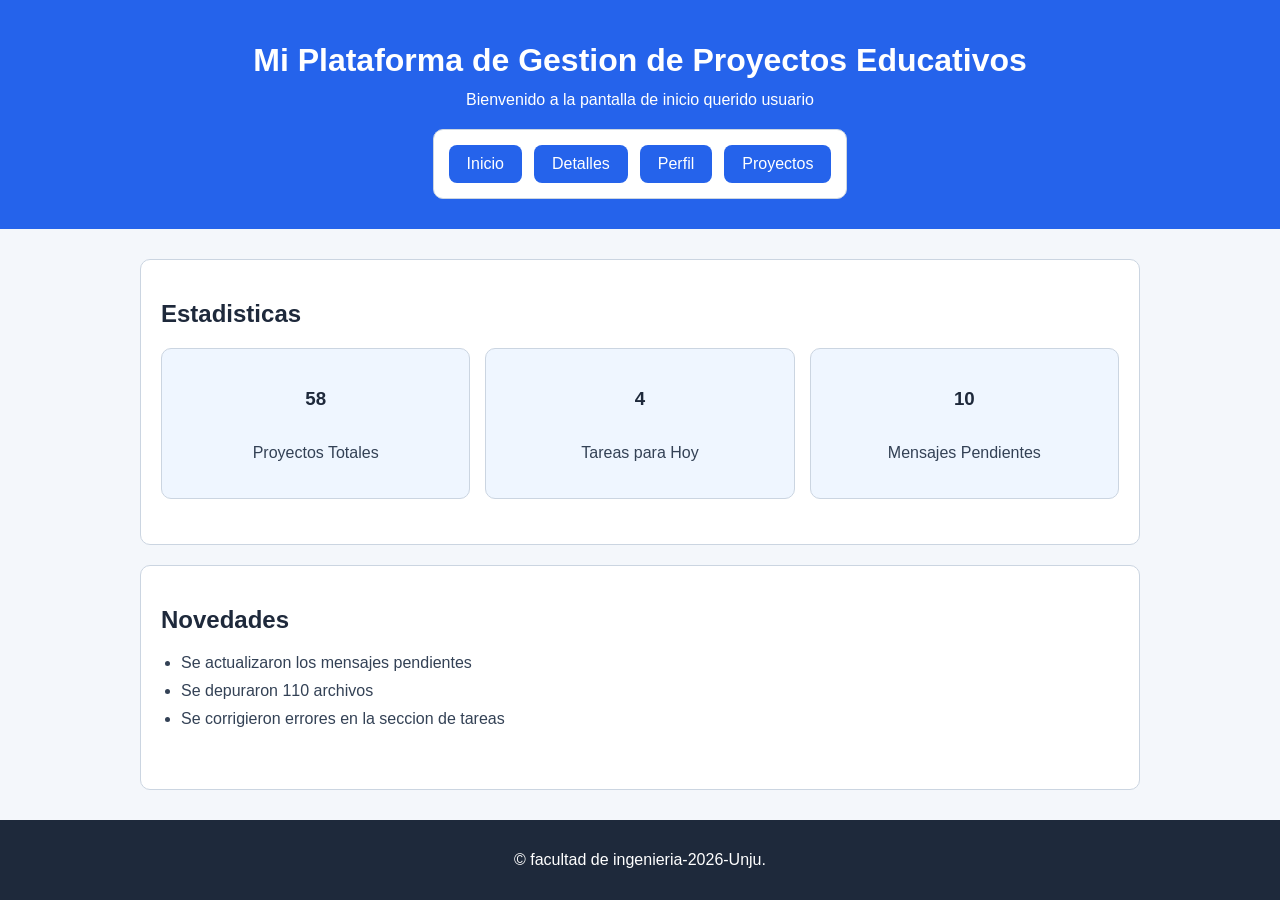
<file: index.html>
<!DOCTYPE html>
<html lang="es">
<head>
    <meta charset="UTF-8">
    <meta name="viewport" content="width=device-width, initial-scale=1.0">
    <title>Inicio</title>
    <link rel="stylesheet" href="static/css/style.css">
</head>
<body>
    <header class="encabezado-principal">
        <h1>Mi Plataforma de Gestion de Proyectos Educativos</h1>
        <p>Bienvenido a la pantalla de inicio querido usuario</p>
        <nav>
            <a class="nav-link" href="index.html">Inicio</a>
            <a class="nav-link" href="detalle.html">Detalles</a>
            <a class="nav-link" href="perfil.html">Perfil</a>
            <a class="nav-link" href="proyectos.html">Proyectos</a>
        </nav>
    </header>

    <main class="main-index">
        <section class="section-index">
            <h2>Estadisticas</h2>
            <div class="contenedor-tarjetas">
                <article class="tarjeta-resumen">
                    <h3>58</h3>
                    <p>Proyectos Totales</p>
                </article>

                <article class="tarjeta-resumen">
                    <h3>4</h3>
                    <p>Tareas para Hoy</p>
                </article>

                <article class="tarjeta-resumen">
                    <h3>10</h3>
                    <p>Mensajes Pendientes</p>
                </article>
            </div>
        </section>

        <section class="panel">
            <h2>Novedades</h2>
            <ul class="lista-novedades">
                <li>Se actualizaron los mensajes pendientes</li>
                <li>Se depuraron 110 archivos</li>
                <li>Se corrigieron errores en la seccion de tareas</li>
            </ul>
        </section>
    </main>

    <footer>
        <p>&copy; facultad de ingenieria-2026-Unju.</p>
    </footer>
</body>
</html>
</file>
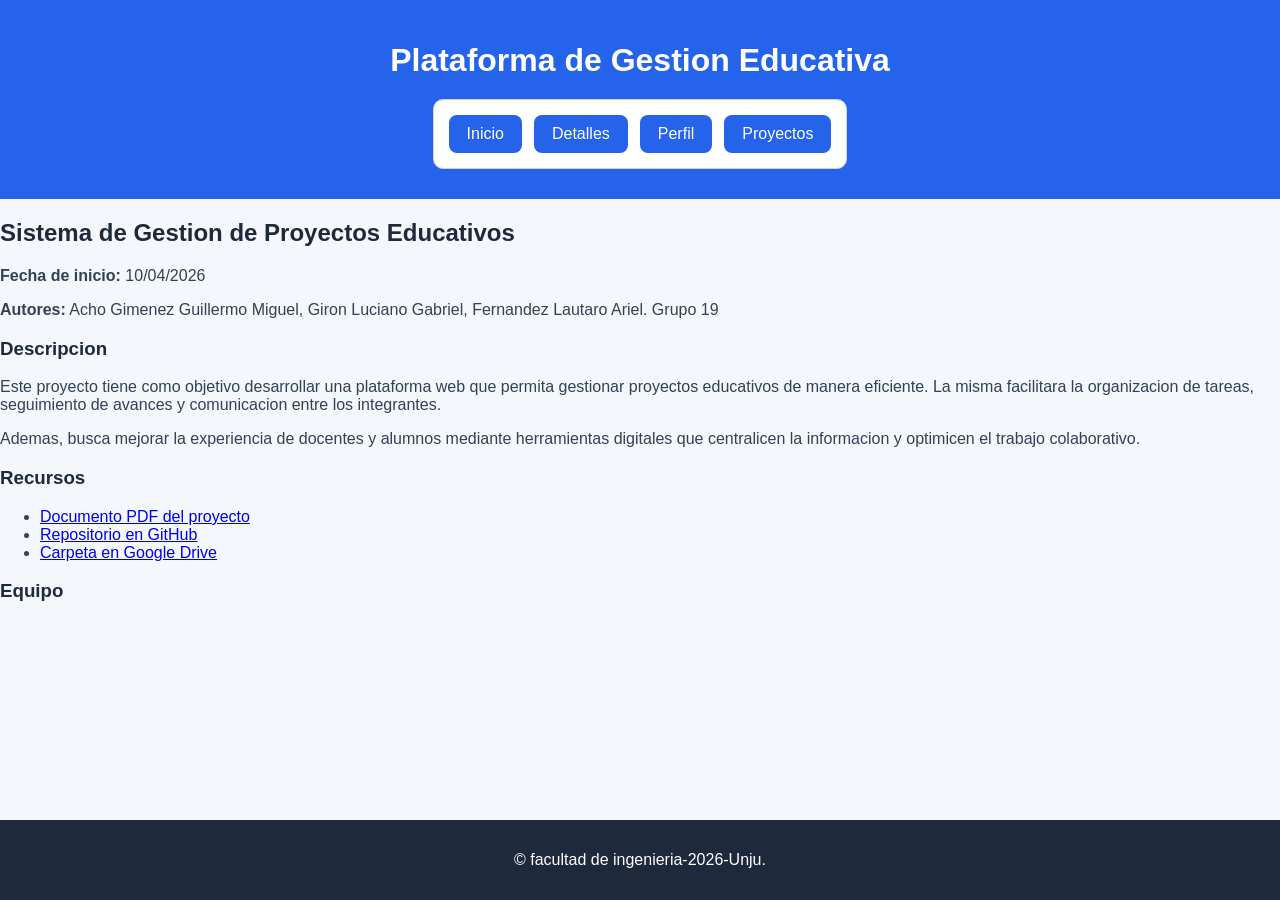
<file: detalle.html>
<!DOCTYPE html>
<html lang="es">
<head>
    <meta charset="UTF-8">
    <meta name="viewport" content="width=device-width, initial-scale=1.0">
    <title>Detalle del Proyecto</title>
    <link rel="stylesheet" href="static/css/style.css">
</head>
<body>
    <header class="encabezado-principal">
        <h1>Plataforma de Gestion Educativa</h1>
        <nav>
            <a class="nav-link" href="index.html">Inicio</a>
            <a class="nav-link" href="detalle.html">Detalles</a>
            <a class="nav-link" href="perfil.html">Perfil</a>
            <a class="nav-link" href="proyectos.html">Proyectos</a>
        </nav>
    </header>

    <main class="centrar">
        <section>
            <h2>Sistema de Gestion de Proyectos Educativos</h2>
            <p><strong>Fecha de inicio:</strong> 10/04/2026</p>
            <p><strong>Autores:</strong> Acho Gimenez Guillermo Miguel, Giron Luciano Gabriel, Fernandez Lautaro Ariel. Grupo 19</p>
        </section>

        <section class="centrar">
            <h3>Descripcion</h3>
            <p>
                Este proyecto tiene como objetivo desarrollar una plataforma web que permita
                gestionar proyectos educativos de manera eficiente. La misma facilitara la
                organizacion de tareas, seguimiento de avances y comunicacion entre los integrantes.
            </p>

            <p>
                Ademas, busca mejorar la experiencia de docentes y alumnos mediante herramientas
                digitales que centralicen la informacion y optimicen el trabajo colaborativo.
            </p>
        </section>

        <section>
            <h3>Recursos</h3>
            <ul>
                <li><a href="#">Documento PDF del proyecto</a></li>
                <li><a href="#">Repositorio en GitHub</a></li>
                <li><a href="#">Carpeta en Google Drive</a></li>
            </ul>
        </section>

        <section>
            <h3>Equipo</h3>
            <ul>
            </ul>
        </section>
    </main>

    <footer>
        <p>&copy; facultad de ingenieria-2026-Unju.</p>
    </footer>
</body>
</html>
</file>
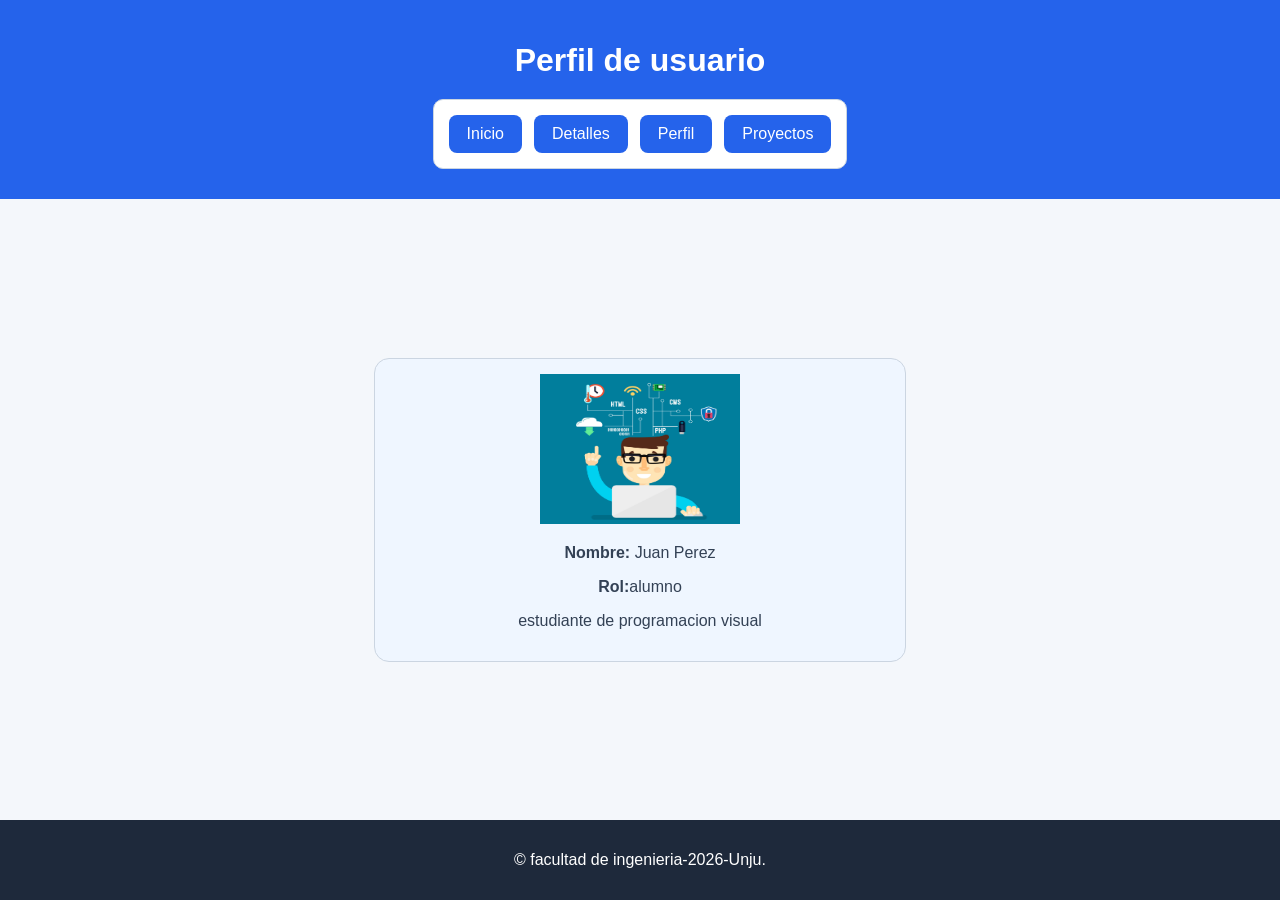
<file: perfil.html>
<!DOCTYPE html>
<html lang="es">
<head>
    <meta charset="UTF-8">
    <meta name="viewport" content="width=device-width, initial-scale=1.0">
    <title>Perfil de usuario- sistema educativo </title>
    <link rel="stylesheet" href="static/css/style.css">
</head>
<body>
    <header class="encabezado-principal">
        <h1>Perfil de usuario</h1>
        <nav>
            <a class="nav-link" href="index.html">Inicio</a>
            <a class="nav-link" href="detalle.html">Detalles</a>
            <a class="nav-link" href="perfil.html">Perfil</a>
            <a class="nav-link" href="proyectos.html">Proyectos</a>
        </nav>

    </header> 

    <main class="main-perfil">
        <article class="contenedor-perfil">
            <img src="static/img/prgramador.jpg" alt="Foto de perfil" class="imagen-perfil" >
            <p><strong>Nombre:</strong> Juan Perez</p>
            <p><strong>Rol:</strong>alumno</p>
            <p>estudiante de programacion visual</p>
        </article>
        
    </main>

    <footer>
        <p>&copy; facultad de ingenieria-2026-Unju.</p>
    </footer>
</body>
</html>
</file>
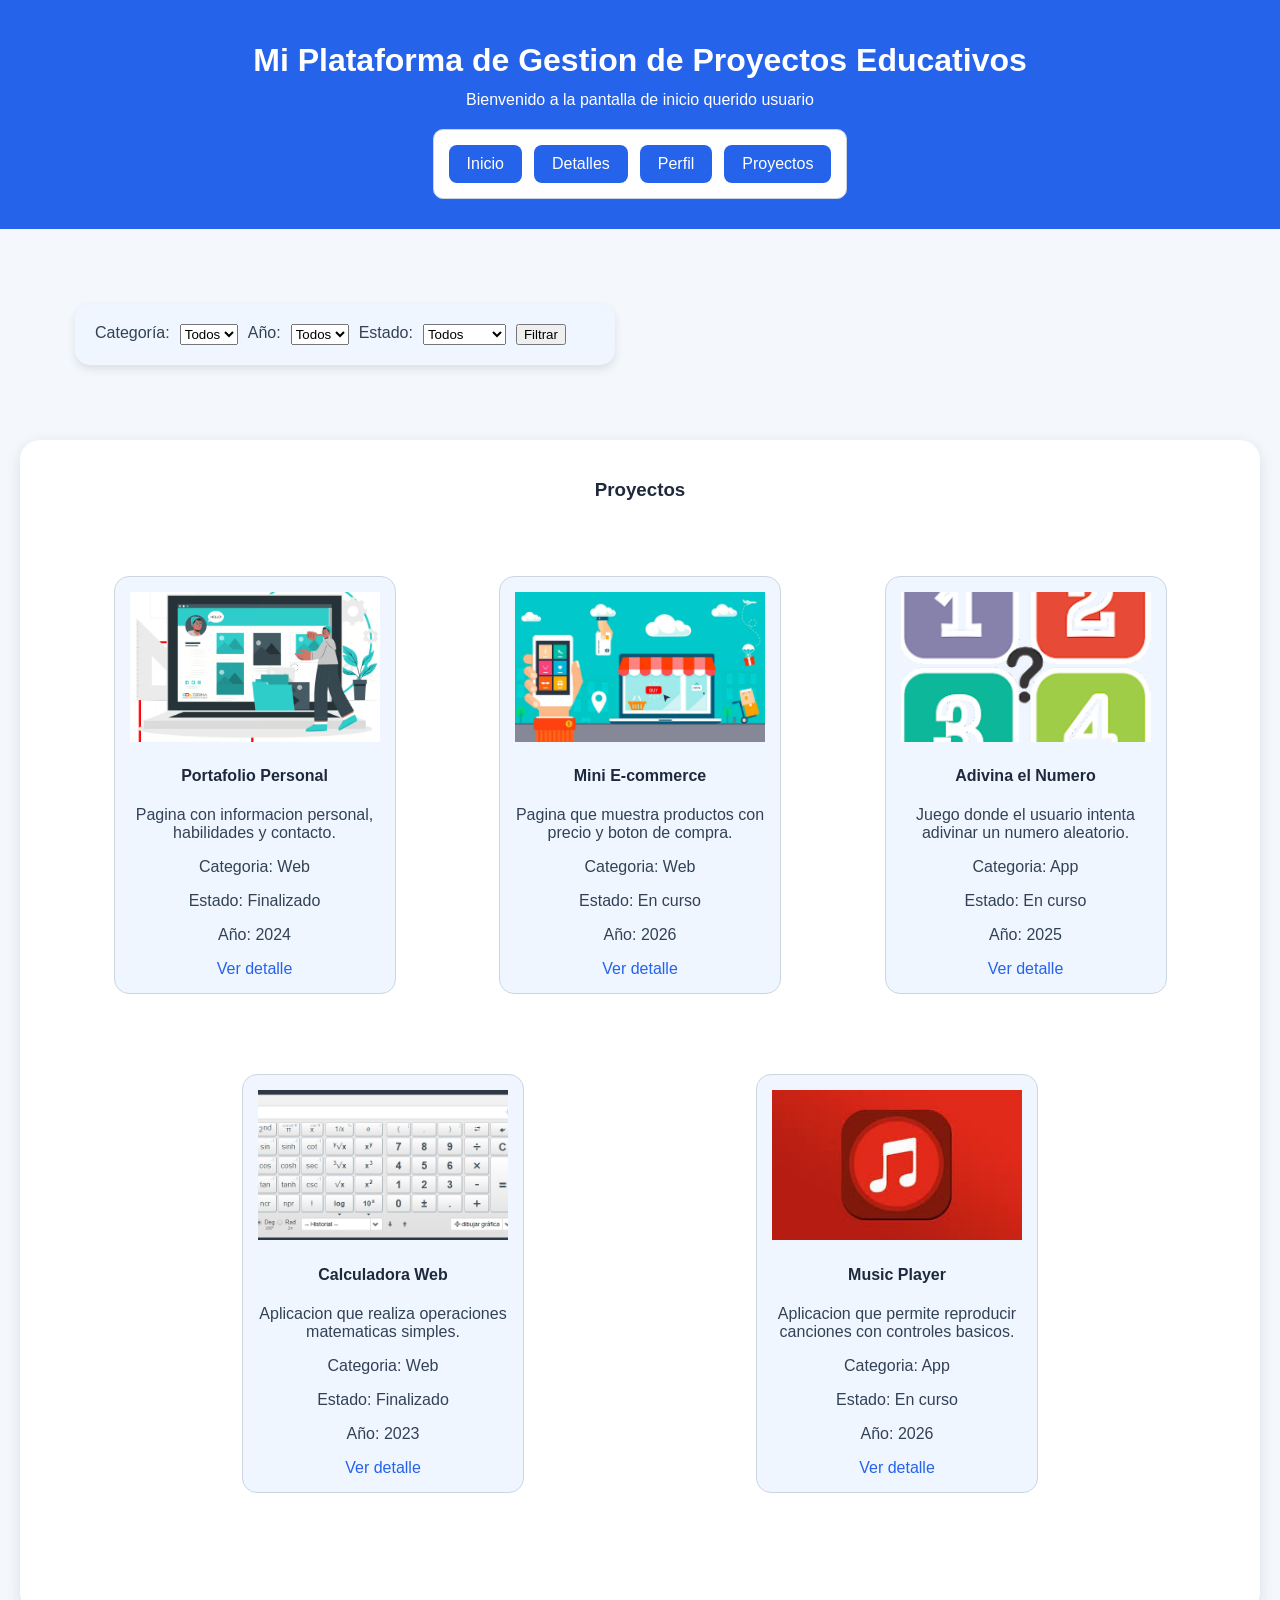
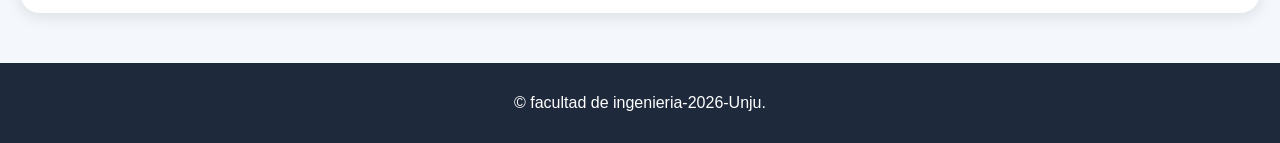
<file: proyectos.html>
<!DOCTYPE html>
<html lang="es">
<head>
    <meta charset="UTF-8">
    <meta name="viewport" content="width=device-width, initial-scale=1.0">
    <title>Proyectos</title>
    <link rel="stylesheet" href="static/css/style.css">
</head>
<body>
    <header class="encabezado-principal">
        <h1>Mi Plataforma de Gestion de Proyectos Educativos</h1>
        <p>Bienvenido a la pantalla de inicio querido usuario</p>
        <nav>
            <a class="nav-link" href="index.html">Inicio</a>
            <a class="nav-link" href="detalle.html">Detalles</a>
            <a class="nav-link" href="perfil.html">Perfil</a>
            <a class="nav-link" href="proyectos.html">Proyectos</a>
        </nav>
    </header>

    <main>
        <aside>
          <form class="contenedor-Filtro"> 
            <label>Categoría:</label>
            <select id="categoria" class="filtro">
                <option value="todos">Todos</option>
                <option value="web">Web</option>
                <option value="app">App</option>
            </select>
            <label>Año:</label>
            <select id="año"  class="filtro">
                <option value="todos">Todos</option>
                <option value="2023">2023</option>
                <option value="2024">2024</option>
                <option value="2025">2025</option>
                <option value="2026">2026</option>
            </select>
            <label>Estado:</label>
            <select id="estado"  class="filtro">
                <option value="todos">Todos</option>
                <option value="curso">En curso</option>
                <option value="finalizado">Finalizado</option>
            </select>
            <button type="submit">Filtrar</button>
          </form> 
        </aside>
    <div class="bloque-proyectos">
        <h3 class="subtitulo">Proyectos</h3>

        <section class="contenedor-proyectos">
        
            <article class="proyectos">
                <img src="static/img/portafolio.avif" alt="portafolio" class="imagen">
                <h4 class="titulo-proyecto">Portafolio Personal</h4>
                <p>Pagina con informacion personal, habilidades y contacto.</p>
                <p>Categoria: Web</p>
                <p>Estado: Finalizado</p>
                <p>Año: 2024</p>
                <a href="detalle.html" class="detalle-link">Ver detalle</a>
            </article>

            <article class="proyectos">
                <img src="static/img/E-commerce.jpg" alt="Mini E-commerce" class="imagen">
                <h4 >Mini E-commerce</h4>
                <p>Pagina que muestra productos con precio y boton de compra.</p>
                <p>Categoria: Web</p>
                <p>Estado: En curso</p>
                <p>Año: 2026</P>
                <a href="detalle.html"class="detalle-link" >Ver detalle</a>
            </article>

            <article class="proyectos">
                <img src="static/img/juego.jpg" alt="Juego adivina el numero" class="imagen">
                <h4>Adivina el Numero</h4>
                <p>Juego donde el usuario intenta adivinar un numero aleatorio.</p>
                <p>Categoria: App</p>
                <p>Estado: En curso</p>
                <P>Año: 2025</P>
                <a href="detalle.html"class="detalle-link">Ver detalle</a>
            </article>

            <article class="proyectos">
                <img src="static/img/calculadora.jpg" alt="calculadora" class="imagen">
                <h4>Calculadora Web</h4>
                <p>Aplicacion que realiza operaciones matematicas simples.</p>
                <p>Categoria: Web</p>
                <p>Estado: Finalizado</p>
                <p>Año: 2023</p>
                <a href="detalle.html" class="detalle-link" >Ver detalle</a>
            </article>

            <article class="proyectos">
                <img src="static/img/musica.jpg" alt="musica" class="imagen">
                <h4>Music Player</h4>
                <p>Aplicacion que permite reproducir canciones con controles basicos.</p>
                <p>Categoria: App</p>
                <p>Estado: En curso</p>
                <p>Año: 2026</p>
                <a href="detalle.html" class="detalle-link" >Ver detalle</a>
            </article>
        </section>
    </div>
    </main>

    <footer>
        <p>&copy; facultad de ingenieria-2026-Unju.</p>
    </footer>
</body>
</html>
</file>
<file: static/css/style.css>
:root{ /* declaramos variables globales para usar en el CSS y la llamamos con var()*/

    --color-fondo:#f4f7fb; /* color de fondo general */
    --color-blanco:#ffffff; /* color base para cajas */
    --color-primario:#2563eb; /* color principal para botones y enlaces */
    --color-oscuro:#1e293b; /* color para textos fuertes */
    --color-borde:#cbd5e1; /* color para bordes suaves */
    --color-texto:#334155; /* color para texto normal */
    --fuente-principal:Arial, sans-serif; /* tipografia general */
}


body{
    margin:0; /* sacar margen externo del navegador */
    min-height:100vh; /* ocupar toda la altura de la pantalla */
    display:grid; /* usar grid osea organiza los elementos en filas y columnas(2 direcciones) */
    grid-template-rows:auto 1fr auto; /* header con nav, contenido principal y footer */
    background-color:var(--color-fondo); /* aplicar color de fondo */
    color:var(--color-texto); 
    font-family:var(--fuente-principal); 
}

h1,h2,h3,h4{
    color:var(--color-oscuro); 
}

.encabezado-principal{
    padding:30px 20px; /* espacio interno del encabezado */
    background-color:var(--color-primario); 
    color:var(--color-blanco); 
    text-align:center; /* centrar texto */
}

.encabezado-principal h1{
    margin: 12px; /* separar titulo del parrafo */
    color:var(--color-blanco); /* mantener el titulo en blanco */
}

.encabezado-principal p{
    margin:0; /* sacar margen  */
}

.encabezado-principal nav{
    display:flex; /* usar flex osea organiza los elementos en filas o columnas(1 direccion) */
    justify-content:center; /* centrar enlaces horizontalmente */
    flex-wrap:wrap; /* permitir que los elementos flex se acomenden varias lineas si no entran*/
    gap:12px; /* separar enlaces entre si */
    width:fit-content; /* ajustar el ancho al contenido */
    max-width:100%; /* evitar que se pase del header */
    margin:20px auto 0; /* separar el menu del titulo y centrarlo */
    padding:15px; 
    background-color:var(--color-blanco);
    border:1px solid var(--color-borde); 
    border-radius:10px; /* redondear el contenedor del nav */
}

.nav-link{
    padding:10px 18px; 
    background-color:var(--color-primario); 
    color:var(--color-blanco); /* color del texto */
    text-decoration:none; /* sacar subrayado */
    border-radius:8px; /* redondear bordes */
    transition:0.2s; /* suavizar cambios visuales */
}

.nav-link:hover{ /*mouse encima*/
    background-color:#1d4ed8; /* cambiar color al pasar el mouse */
}

.nav-link:focus{
    outline:2px solid #0f172a; /* remarcar enlace al usar teclado */
}

.nav-link:active{
    background-color:#1e40af; /* cambiar color al hacer clic */
}

.main-index{
    width:90%; /* limitar ancho del contenido */
    max-width:1000px; /* evitar que se estire demasiado */
    margin:30px auto; /* centrar contenido y separar arriba */
    display:grid; 
    gap:20px; /* separar bloques */
}

.section-index{
    background-color:var(--color-blanco); 
    border:1px solid var(--color-borde); /* borde suave */
    border-radius:10px; /* esquinas redondeadas */
    padding:20px; 
}

.panel{
    background-color:var(--color-blanco); /* fondo blanco para paneles */
    border:1px solid var(--color-borde); /* borde suave */
    border-radius:10px; /* esquinas redondeadas */
    padding:20px; /* espacio interno */
}

.contenedor-tarjetas{
    display:grid; 
    grid-template-columns:repeat(3, 1fr); /* crear tres columnas */
    gap:15px; /* separar las tarjetas */
}

.tarjeta-resumen{
    display:flex; /* usar flexbox dentro de cada tarjeta */
    flex-direction:column; /* acomodar contenido en columna */
    justify-content:center; /* centrar contenido en vertical */
    padding:20px; 
    background-color:#eff6ff; /* color suave de fondo */
    border:1px solid var(--color-borde); /* borde visible */
    border-radius:10px; /* bordes redondeados */
    text-align:center; 
}

.tarjeta-resumen:hover{
    background-color:#dbeafe; /* cambiar fondo al pasar el mouse */
}

.lista-novedades{
    padding-left:20px; /* dejar espacio para los puntos de lista */
}

.lista-novedades li{
    margin-bottom:10px; /* separar cada novedad */
}

footer{
    padding:15px; 
    background-color:var(--color-oscuro); 
    color:var(--color-blanco);
    text-align:center; 
}


/*Guille-Proyectos main */


.contenedor-Filtro{
    display: flex;
    justify-content: flex-start; 
    align-items: stretch;     
    margin-top: 75px;
    margin-bottom: 75px;
    margin-left: 75px;
    gap: 10px;
    background-color: #eff6ff;  
    padding: 20px;           
    border-radius: 15px;      
    box-shadow: 0 4px 10px rgba(0,0,0,0.1); /* sombra suave */
    max-width: 500px;          
}

.subtitulo{
    display: flex;
    justify-content: center;
    margin-bottom: 75px;
    color: #1e293b;
    
}
.contenedor-proyectos{

 display: flex;
  flex-wrap: wrap;
  justify-content: space-evenly;
  gap: 80px;
  max-width:1100px;
  margin: 0 auto;    
  margin-bottom: 100px;
}
.proyectos{
  flex: 0 1 250px;
   text-align: center;;
   padding: 15px;
   border: 1px solid #cbd5e1;
   border-radius: 15px;
   background-color: #eff6ff;
}
.imagen{
    width: 100%;
    height: 150px;
    object-fit: cover;
}
.detalle-link{
    color:#2563eb;
    text-decoration: none;
    transition:0.2s;
}
.detalle-link:hover {
   color: rgb(117, 16, 117);
}

.bloque-proyectos{
    max-width: 1200px;
    margin: 50px auto;
    padding: 20px;
    border-radius: 20px;
    background-color:#ffffff;
    box-shadow: 0 4px 15px rgba(0,0,0,0.1);
}

/* main de perfil.html */

.contenedor-perfil{
 text-align: center;
  padding: 15px;
  border: 1px solid #cbd5e1;
  border-radius: 15px;
  background-color: #eff6ff;
  max-width: 500px;
  width: 100%;
}

.imagen-perfil{
    width: 200px;
    height: 150px;
}

.main-perfil {
    display: flex;
    justify-content: center; 
    align-items: center;
             
}
</file>
